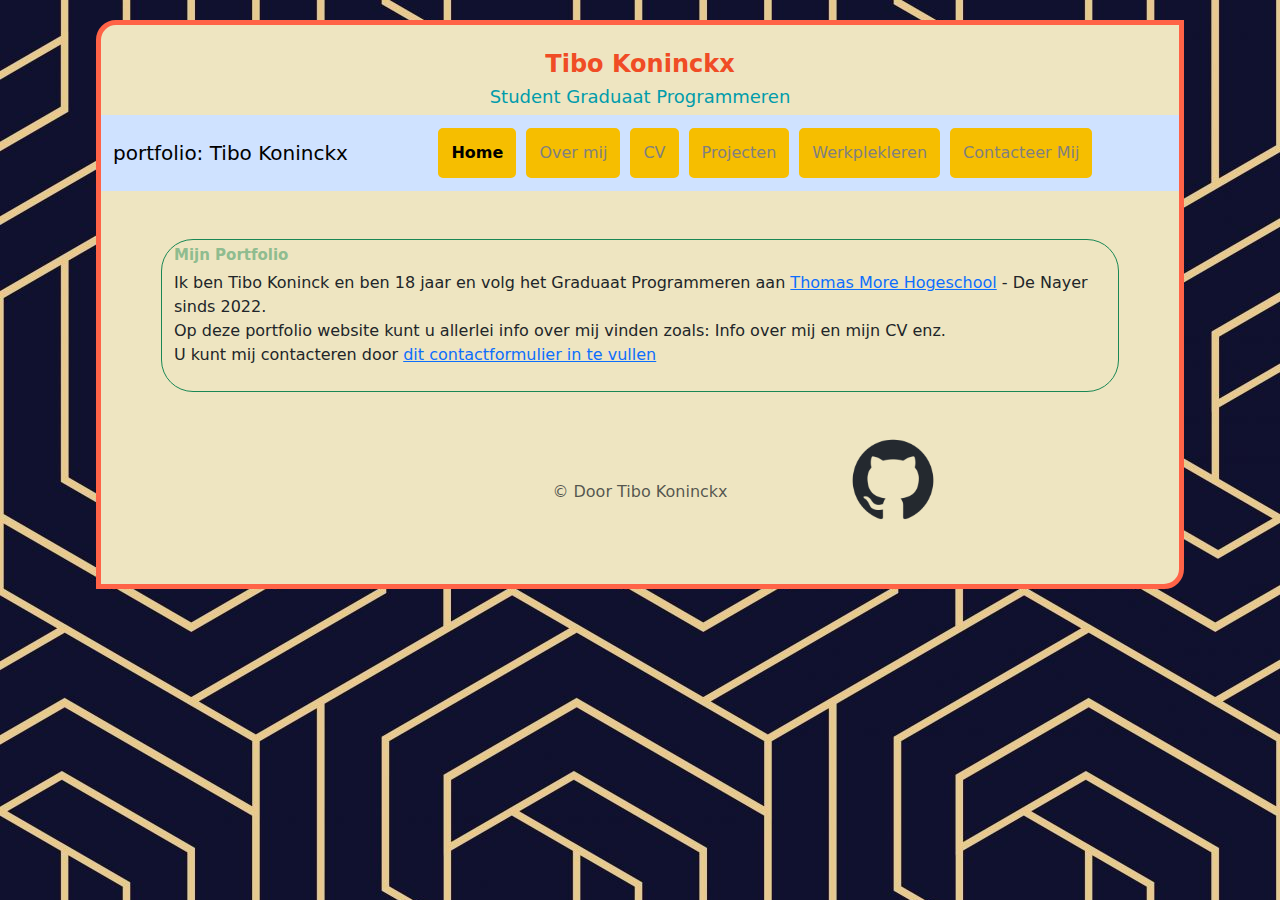
<file: bootstrap-5.3.0-alpha1-dist/index.html>
<!DOCTYPE html>
<html>

	<head>
		<meta charset="UTF-8" />
		<title>Tibo Koninckx</title>
		<meta name="viewport" content="width=device-width, initial-scale=1.0">
		<link rel="stylesheet" href="Stijl/MijnStijl.css">
		<link rel="stylesheet" href="css/bootstrap.min.css" />
	</head>
	<body>
		<header class="boven">
			<h1>Tibo Koninckx</h1>
			<h2>Student Graduaat Programmeren</h2>

			  <nav class="navbar navbar-expand-lg navbar-light bg-primary-subtle">
				<div class="container-fluid">
				  <a class="navbar-brand me-lg-" href="#">portfolio: Tibo Koninckx</a>
				  <button class="navbar-toggler" type="button" data-bs-toggle="collapse" data-bs-target="#navbarSupportedContent" aria-controls="navbarSupportedContent" aria-expanded="false" aria-label="Toggle navigation">
					<span class="navbar-toggler-icon"></span>
				  </button>
				  <div class="collapse navbar-collapse" id="navbarSupportedContent">
					<ul class="navbar-nav me-auto mb-2 mb-lg-0">
					  <li class="nav-item">
						<a class="nav-link active" aria-current="page"><strong>Home</strong></a>
					  </li>
					  <li class="nav-item">
						<a class="nav-link" href="./overMij.html">Over mij</a>
					  </li>
					  <li class="nav-item">
						<a class="nav-link" href="./cv.html">CV</a>
					  </li>
					  <li class="nav-item">
						<a class="nav-link" href="./projecten.html">Projecten</a>
					  </li>
					  <li class="nav-item">
						<a class="nav-link" href="./werkplekleren.html">Werkplekleren</a>
					  </li>
					  <li class="nav-item">
						<a class="nav-link" href="./contact.html">Contacteer Mij</a>
					  </li>
					</ul>
				  </div>
				</div>
			  </nav>

			  <script src="js/bootstrap.bundle.js"> </script>

		</header>

		

		<div class="container-fluid">
			<div class="row justify-content-md-center mx-5 py-5">
			<span class="border border-success rounded-5 py-2"
			  <div id="content" class="col-12 col-md-6 col-xxl-4 mt-5">
					<header>
					<h3>Mijn Portfolio</h3>
					</header>
					<div>
					<p>Ik ben Tibo Koninck en ben 18 jaar en volg het Graduaat Programmeren aan 
						<a href="https://www.thomasmore.be/opleidingen/graduaat/programmeren-dag-avondonderwijs/programmeren-dagonderwijs/de-nayer" target="_blank">Thomas More Hogeschool</a> - De Nayer sinds 2022.
						<br/>
						Op deze portfolio website kunt u allerlei info over mij vinden zoals: Info over mij en mijn CV enz.
						<br/>
						U kunt mij contacteren door <a href="./contact.html">dit contactformulier in te vullen</a></p>
					</div>
			  </div>
			</span>
			</div>
		  </div>


		
			
	</body>

	<div class="container">
  <footer class="py-3 my-4">
    <p class="text-center text-muted">&copy; Door Tibo Koninckx</p>
	<a class="github" href="https://github.com/tibo-koninckx" target="_blank"><img src="./Afbeelding/github-mark.png" class="github-fluid" alt="github-mark"></a>
  </footer>
  </div>
</html>
</file>
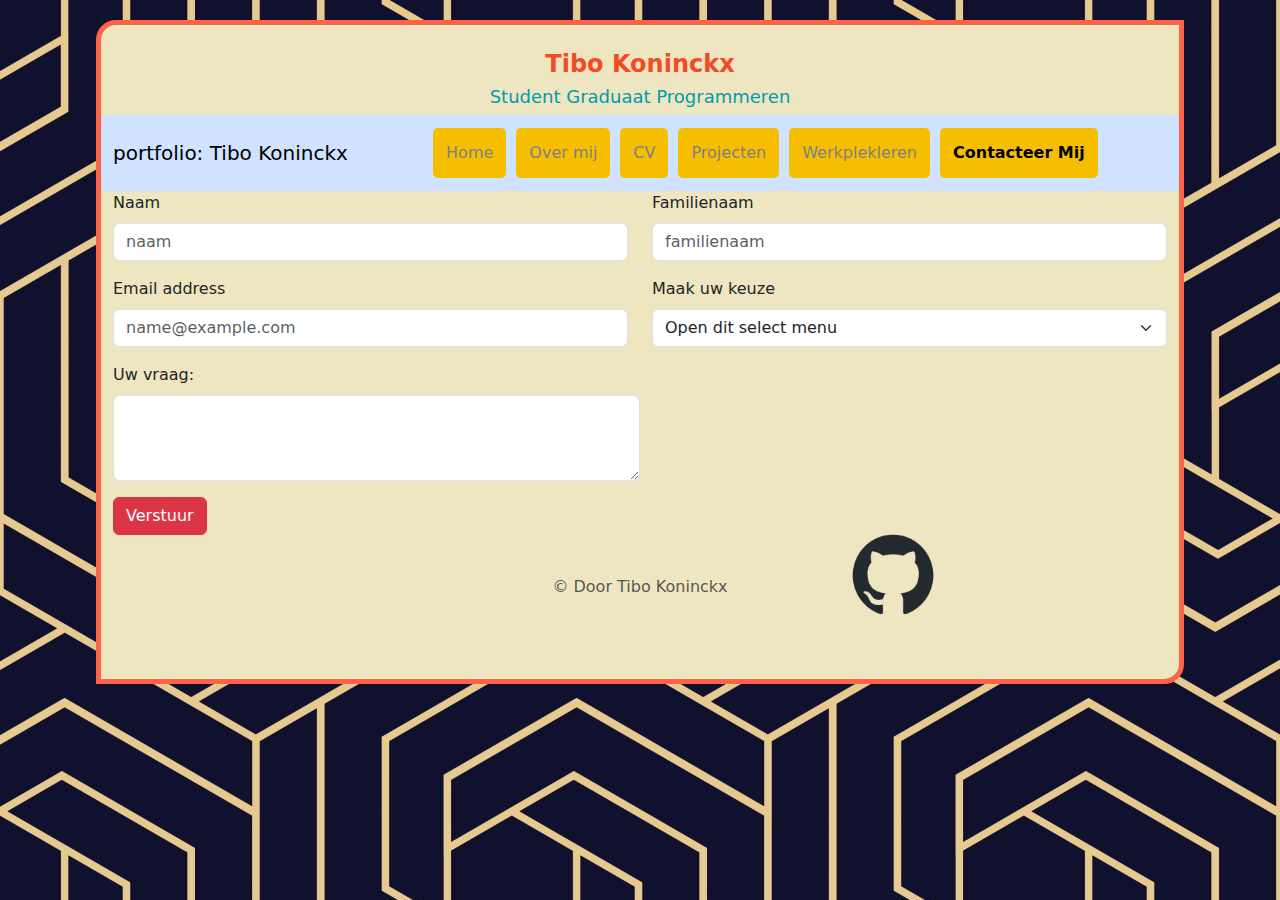
<file: bootstrap-5.3.0-alpha1-dist/contact.html>
<!DOCTYPE html>
<html>

	<head>
		<meta charset="UTF-8" />
		<title>Tibo Koninckx</title>
		<meta name="viewport" content="width=device-width, initial-scale=1.0">
		<link rel="stylesheet" href="Stijl/MijnStijl.css">
    <link rel="stylesheet" href="css/bootstrap.min.css" />
	</head>
	<body>
		<header class="boven">
			<h1>Tibo Koninckx</h1>
			<h2>Student Graduaat Programmeren</h2>

			<nav class="navbar navbar-expand-lg navbar-light bg-primary-subtle">
				<div class="container-fluid">
				  <a class="navbar-brand me-lg-" href="#">portfolio: Tibo Koninckx</a>
				  <button class="navbar-toggler" type="button" data-bs-toggle="collapse" data-bs-target="#navbarSupportedContent" aria-controls="navbarSupportedContent" aria-expanded="false" aria-label="Toggle navigation">
					<span class="navbar-toggler-icon"></span>
				  </button>
				  <div class="collapse navbar-collapse" id="navbarSupportedContent">
					<ul class="navbar-nav me-auto mb-2 mb-lg-0">
					  <li class="nav-item">
						<a class="nav-link" href="./index.html">Home</a>
					  </li>
					  <li class="nav-item">
						<a class="nav-link" href="./overMij.html">Over mij</a>
					  </li>
					  <li class="nav-item">
						<a class="nav-link" href="./Cv/Tibo_Koninckx_CV.pdf" target="_blank">CV</a>
					  </li>
					  <li class="nav-item">
						<a class="nav-link" href="./projecten.html">Projecten</a>
					  </li>
					  <li class="nav-item">
						<a class="nav-link" href="./werkplekleren.html">Werkplekleren</a>
					  </li>
					  <li class="nav-item">
						<a class="nav-link active" aria-current="page"><strong>Contacteer Mij</strong></a>
					  </li>
					</ul>
				  </div>
				</div>
			  </nav>
			  <script src="js/bootstrap.bundle.js"> </script>
		</header>

        <form action="post-demo.php" method="post">
          <div class="container-fluid"> 
            <div class="row">
                <div id="content" class="col-12 col-md-6">
                <div class="mb-3">
                    <label for="NaamFormControlInput" class="form-label">Naam</label>
                    <input type="naam" class="form-control" name ="naam" id="exampleFormControlInput" placeholder="naam" required>
                  </div>
                </div>
    
                <div id="content" class="col-12 col-md-6">
                  <div class="mb-3">
                    <label for="FamilienaamFormControlInputfm" class="form-label">Familienaam</label>
                    <input type="fmNaam" class="form-control" name="fmNaam" id="exampleFormControlInputfm" placeholder="familienaam" required>
                  </div>
    
                </div>
            </div>
            
            <div class="row">
                <div id="content" class="col-12 col-md-6">
            <div class="mb-3">
                <label for="EmailFormControlInput1" class="form-label">Email address</label>
                <input type="email" class="form-control" name="email" id="exampleFormControlInput1" placeholder="name@example.com" required>
              </div>
            </div>

            <div id="content" class="col-12 col-md-6">
              <div class="mb-3">
                <label class="form-label">Maak uw keuze</label>
                <select name="type-vraag" class="form-select" aria-label="Default select example">
                  <option selected>Open dit select menu</option>
                  <option value="1">Algemene vraag</option>
                  <option value="2">Andere Vraag</option>
                </select>
              </div>
            </div>
        </div>
    
              <div id="content" class="col-12 col-md-6">
                <div class="mb-3">
                  <label for="VraagFormControlTextarea1" class="form-label">Uw vraag:</label>
                  <textarea class="form-control" name="vraag" id="exampleFormControlTextarea1" rows="3"></textarea>
                </div>
              </div>

              <div class="row">
                <div id="content" class="col-12 col-md-6">
                    <button type="submit" class="btn btn-danger">Verstuur</button>
                </div>
              </div>
        </div>
        </form>
	</body>
	<div class="container">
		<footer class="py-3 my-4">
		  <p class="text-center text-muted">&copy; Door Tibo Koninckx</p>
		  <a class="github" href="https://github.com/tibo-koninckx" target="_blank"><img src="./Afbeelding/github-mark.png" class="github-fluid" alt="github-mark"></a>
		</footer>
		</div>
</html>
</file>
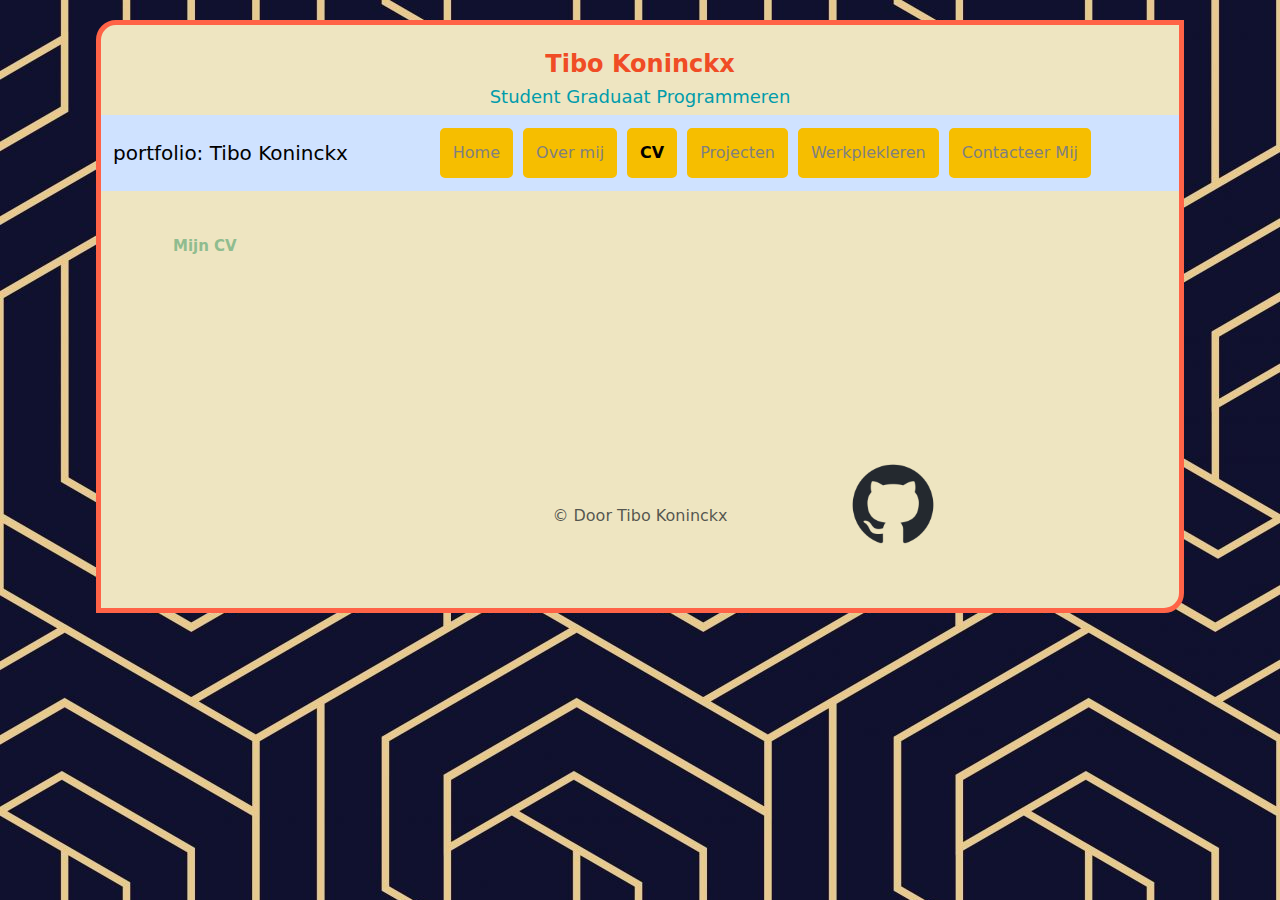
<file: bootstrap-5.3.0-alpha1-dist/cv.html>
<!DOCTYPE html>
<html>
	<head>
		<meta charset="UTF-8" />
		<title>Tibo Koninckx</title>
		<meta name="viewport" content="width=device-width, initial-scale=1.0">
		<link rel="stylesheet" href="./Stijl/MijnStijl.css">
		<link rel="stylesheet" href="css/bootstrap.min.css"/>
	</head>
	<body>
		<header class="boven">
			<h1>Tibo Koninckx</h1>
			<h2>Student Graduaat Programmeren</h2>
		</header>

		<nav class="navbar navbar-expand-lg navbar-light bg-primary-subtle">
			<div class="container-fluid">
			  <a class="navbar-brand me-lg-" href="#">portfolio: Tibo Koninckx</a>
			  <button class="navbar-toggler" type="button" data-bs-toggle="collapse" data-bs-target="#navbarSupportedContent" aria-controls="navbarSupportedContent" aria-expanded="false" aria-label="Toggle navigation">
				<span class="navbar-toggler-icon"></span>
			  </button>
			  <div class="collapse navbar-collapse" id="navbarSupportedContent">
				<ul class="navbar-nav me-auto mb-2 mb-lg-0">
				  <li class="nav-item">
					<a class="nav-link" href="./index.html">Home</a>
				  </li>
				  <li class="nav-item">
					<a class="nav-link" href="./overMij.html">Over mij</a>
				  </li>
				  <li class="nav-item">
					<a class="nav-link active" aria-current="page"><strong>CV</strong></a>
				  </li>
				  <li class="nav-item">
					<a class="nav-link" href="./projecten.html">Projecten</a>
				  </li>
				  <li class="nav-item">
					<a class="nav-link" href="./werkplekleren.html">Werkplekleren</a>
				  </li>
				  <li class="nav-item">
					<a class="nav-link" href="./contact.html">Contacteer Mij</a>
				  </li>
				</ul>
			  </div>
			</div>
		  </nav>
		  <script src="js/bootstrap.bundle.js"> </script>

		  <div class="container-fluid">
			<div class="row mt-5 mx-5 me-5">
			  <div id="content" class="col-12 col-md-6 col-xxl-4">
				<header>
					<h3 class="cvHeader">Mijn CV</h3>
					</header>
					<!--Iframe: inline frame om een andere document toe te voegen-->
					<iframe class="cvPdf-fluid" src="./Cv/Tibo_Koninckx_CV.pdf" alt="Mijn cv" ></iframe>
					<br/>
			  </div>
			</div>
		  </div>


	</body>
	<div class="container">
		<footer class="py-3 my-4">
		  <p class="text-center text-muted">&copy; Door Tibo Koninckx</p>
		  <a class="github" href="https://github.com/tibo-koninckx" target="_blank"><img src="./Afbeelding/github-mark.png" class="github-fluid" alt="github-mark"></a>
		</footer>
		</div>
</html>
</file>
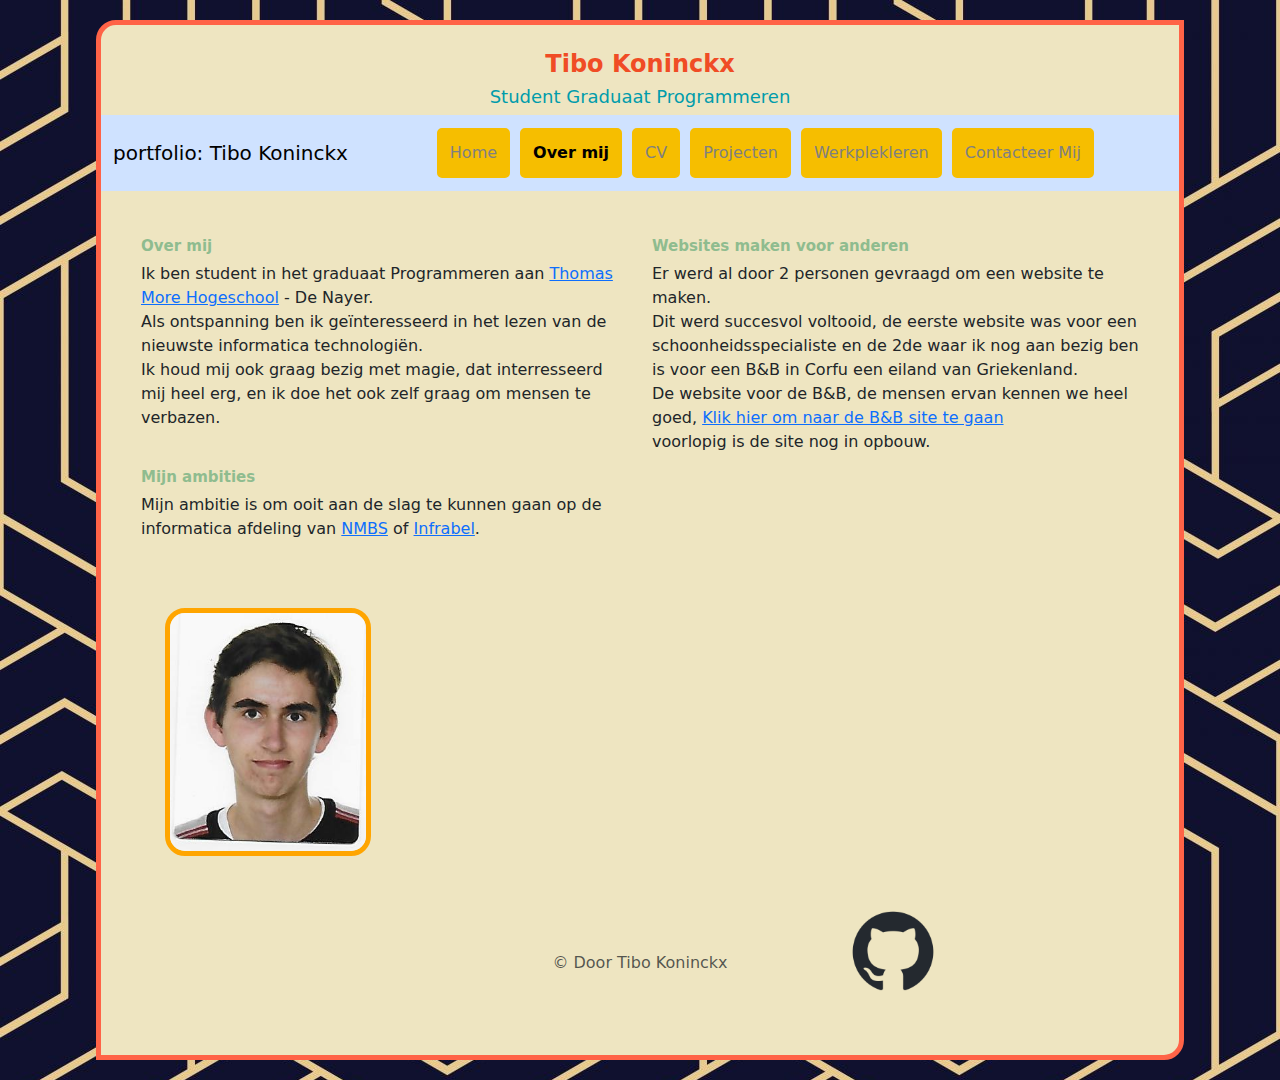
<file: bootstrap-5.3.0-alpha1-dist/overMij.html>
<!DOCTYPE html>
<html>

	<head>
		<meta charset="UTF-8" />
		<title>Tibo Koninckx</title>
		<meta name="viewport" content="width=device-width, initial-scale=1.0">
		<link rel="stylesheet" href="Stijl/MijnStijl.css">
		<link rel="stylesheet" href="css/bootstrap.min.css" />
	</head>
	<body>
		<header class="boven">
			<h1>Tibo Koninckx</h1>
			<h2>Student Graduaat Programmeren</h2>

			<nav class="navbar navbar-expand-lg navbar-light bg-primary-subtle">
				<div class="container-fluid">
				  <a class="navbar-brand me-lg-" href="#">portfolio: Tibo Koninckx</a>
				  <button class="navbar-toggler" type="button" data-bs-toggle="collapse" data-bs-target="#navbarSupportedContent" aria-controls="navbarSupportedContent" aria-expanded="false" aria-label="Toggle navigation">
					<span class="navbar-toggler-icon"></span>
				  </button>
				  <div class="collapse navbar-collapse" id="navbarSupportedContent">
					<ul class="navbar-nav me-auto mb-2 mb-lg-0">
					  <li class="nav-item">
						<a class="nav-link" href="./index.html">Home</a>
					  </li>
					  <li class="nav-item">
						<a class="nav-link active" aria-current="page"><strong>Over mij</strong></a>
					  </li>
					  <li class="nav-item">
						<a class="nav-link" href="./Cv/Tibo_Koninckx_CV.pdf" target="_blank">CV</a>
					  </li>
					  <li class="nav-item">
						<a class="nav-link" href="./projecten.html">Projecten</a>
					  </li>
					  <li class="nav-item">
						<a class="nav-link" href="./werkplekleren.html">Werkplekleren</a>
					  </li>
					  <li class="nav-item">
						<a class="nav-link" href="./contact.html">Contacteer Mij</a>
					  </li>
					</ul>
				  </div>
				</div>
			  </nav>
			  <script src="js/bootstrap.bundle.js"> </script>
			  
		</header>

		<div class="container-fluid">
			<div class="row mt-5 mx-3">
				<div id="content" class="col-12 col-md-6 col-xxl-4">
					<header>
					<h3>Over mij</h3>
					</header>

					<div>
					<p>
						Ik ben student in het graduaat Programmeren aan 
						<a href="https://www.thomasmore.be/opleidingen/graduaat/programmeren-dag-avondonderwijs/programmeren-dagonderwijs/de-nayer" target="_blank">Thomas More Hogeschool</a>
		
						  - De Nayer.
					<br />
						Als ontspanning ben ik geïnteresseerd in het lezen van de nieuwste informatica technologiën.
					<br />
						Ik houd mij ook graag bezig met magie, dat interresseerd mij heel erg, en ik doe het ook zelf graag om mensen te verbazen.
					</p>
					</div>
				</div>
				<div id="content" class="col-12 col-md-6 col-xxl-4">
					<header>
						<h3>Websites maken voor anderen</h3>
						</header>
						
						<div>
						<p>
							Er werd al door 2 personen gevraagd om een website te maken.
						<br/>
							Dit werd succesvol voltooid, de eerste website was voor een schoonheidsspecialiste en de 2de waar ik nog aan bezig ben
						<br/>
							is voor een B&B in Corfu een eiland van Griekenland.
						<br/>
							De website voor de B&B, de mensen ervan kennen we heel goed, <a href="https://www.villavouno.com/" target="_">Klik hier om naar de B&B site te gaan</a>
							<br/>
							voorlopig is de site nog in opbouw.
						</p>
						</div>
				</div>

				
				<div id="content" class="col-12 col-md-6 col-xxl-4">
						<header>
							<h3>Mijn ambities</h3>
							</header>
							<div>
							<p>
								Mijn ambitie is om ooit aan de slag te kunnen gaan op de informatica afdeling van <a href="https://www.belgiantrain.be" target="_blank">NMBS</a> of <a href="https://infrabel.be" target="_blank">Infrabel</a>.
							</P>
						</div>
				</div>
			</div>
		  </div>


		  <div class="container-fluid">
			<div class="row">
			<div id="content" class="col-12 col-md-6 col-xxl-4">
				<img class="myself-fluid" src="Afbeelding/pasfoto_Tibo_Koninckx.jpg" alt="Mijn profielfoto"/>
			</div>
			</div>
			</div>

	</body>
	<div class="container">
		<footer class="py-3 my-4">
		  <p class="text-center text-muted">&copy; Door Tibo Koninckx</p>
		  <a class="github" href="https://github.com/tibo-koninckx" target="_blank"><img src="./Afbeelding/github-mark.png" class="github-fluid" alt="github-mark"></a>
		</footer>
		</div>
</html>
</file>
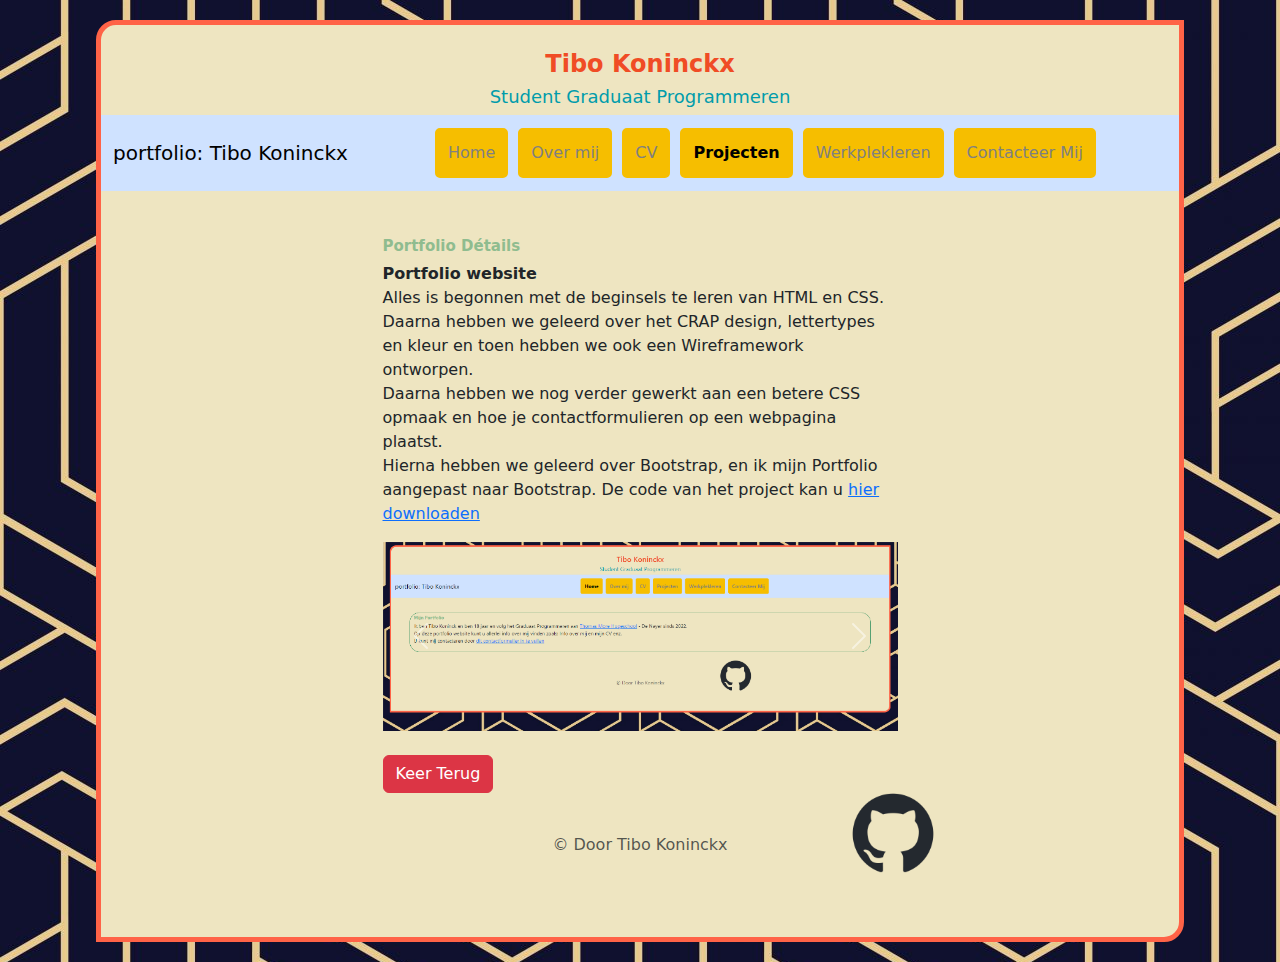
<file: bootstrap-5.3.0-alpha1-dist/portfolio-détails.html>
<!DOCTYPE html>
<html>
	<head>
		<meta charset="UTF-8" />
		<title>Tibo Koninckx</title>
		<meta name="viewport" content="width=device-width, initial-scale=1.0">
		<link rel="stylesheet" href="Stijl/MijnStijl.css">
		<link rel="stylesheet" href="css/bootstrap.min.css" />

	</head>
	<body>
		<header class="boven">
			<h1>Tibo Koninckx</h1>
			<h2>Student Graduaat Programmeren</h2>

			<nav class="navbar navbar-expand-lg navbar-light bg-primary-subtle">
				<div class="container-fluid">
				  <a class="navbar-brand me-lg-" href="#">portfolio: Tibo Koninckx</a>
				  <button class="navbar-toggler" type="button" data-bs-toggle="collapse" data-bs-target="#navbarSupportedContent" aria-controls="navbarSupportedContent" aria-expanded="false" aria-label="Toggle navigation">
					<span class="navbar-toggler-icon"></span>
				  </button>
				  <div class="collapse navbar-collapse" id="navbarSupportedContent">
					<ul class="navbar-nav me-auto mb-2 mb-lg-0">
					  <li class="nav-item">
						<a class="nav-link" href="./index.html">Home</a>
					  </li>
					  <li class="nav-item">
						<a class="nav-link" href="./overMij.html">Over mij</a>
					  </li>
					  <li class="nav-item">
						<a class="nav-link" href="./Cv/Tibo_Koninckx_CV.pdf" target="_blank">CV</a>
					  </li>
					  <li class="nav-item">
						<a class="nav-link active" aria-current="page"><strong>Projecten</strong></a>
					  </li>
					  <li class="nav-item">
						<a class="nav-link" href="./werkplekleren.html">Werkplekleren</a>
					  </li>
					  <li class="nav-item">
						<a class="nav-link" href="./contact.html">Contacteer Mij</a>
					  </li>
					</ul>
				  </div>
				</div>
			  </nav>
			  <script src="js/bootstrap.bundle.js"> </script>

		</header>

		  <div class="container-fluid">
			<div class="row justify-content-md-center mt-5">
			  <div id="content" class="col-12 col-md-6 col-xxl-4">
				<h3>Portfolio Détails</h3>
				<div>
				<p>
					
					<strong> Portfolio website </strong>
					<br />
					Alles is begonnen met de beginsels te leren van HTML en CSS.
					<br/>
					Daarna hebben we geleerd over het CRAP design, lettertypes en kleur en toen hebben we ook een Wireframework ontworpen.
					<br/>
					Daarna hebben we nog verder gewerkt aan een betere CSS opmaak en hoe je contactformulieren op een webpagina plaatst.
					<br/>
					Hierna hebben we geleerd over Bootstrap, en ik mijn Portfolio aangepast naar Bootstrap.
					De code van het project kan u <a href="./Project-Détails/Portfolio/PortfolioCode.zip">hier downloaden</a>
				</p>
				</div>

				<div class="col-12" style="width: auto;">
					<div id="carouselExampleAutoplaying" class="carousel slide" data-bs-ride="carousel">
						<div class="carousel-inner">
						  <div class="carousel-item active">
							<img src="./Afbeelding/screenshot_Home.png" class="d-block w-100" alt="Screenshot Home">
						  </div>
						  <div class="carousel-item">
							<img src="./Afbeelding/screenshot_OverMij.png" class="d-block w-100" alt="overMij">
						  </div>
						  <div class="carousel-item">
							<img src="./Afbeelding/screenshot_Projecten.png" class="d-block w-100" alt="overMij">
						  </div>
						</div>
						<button class="carousel-control-prev" type="button" data-bs-target="#carouselExampleAutoplaying" data-bs-slide="prev">
						  <span class="carousel-control-prev-icon" aria-hidden="true"></span>
						  <span class="visually-hidden">Previous</span>
						</button>
						<button class="carousel-control-next" type="button" data-bs-target="#carouselExampleAutoplaying" data-bs-slide="next">
						  <span class="carousel-control-next-icon" aria-hidden="true"></span>
						  <span class="visually-hidden">Next</span>
						</button>
					  </div>
					  <br/>
						<a href="./projecten.html" class="btn btn-danger">Keer Terug</a>
				  </div>
				</div>
			  </div>
				</div>

	</body>
	<div class="container">
		<footer class="py-3 my-4">
		  <p class="text-center text-muted">&copy; Door Tibo Koninckx</p>
		  <a class="github" href="https://github.com/tibo-koninckx" target="_blank"><img src="./Afbeelding/github-mark.png" class="github-fluid" alt="github-mark"></a>
		</footer>
		</div>
</html>
</file>
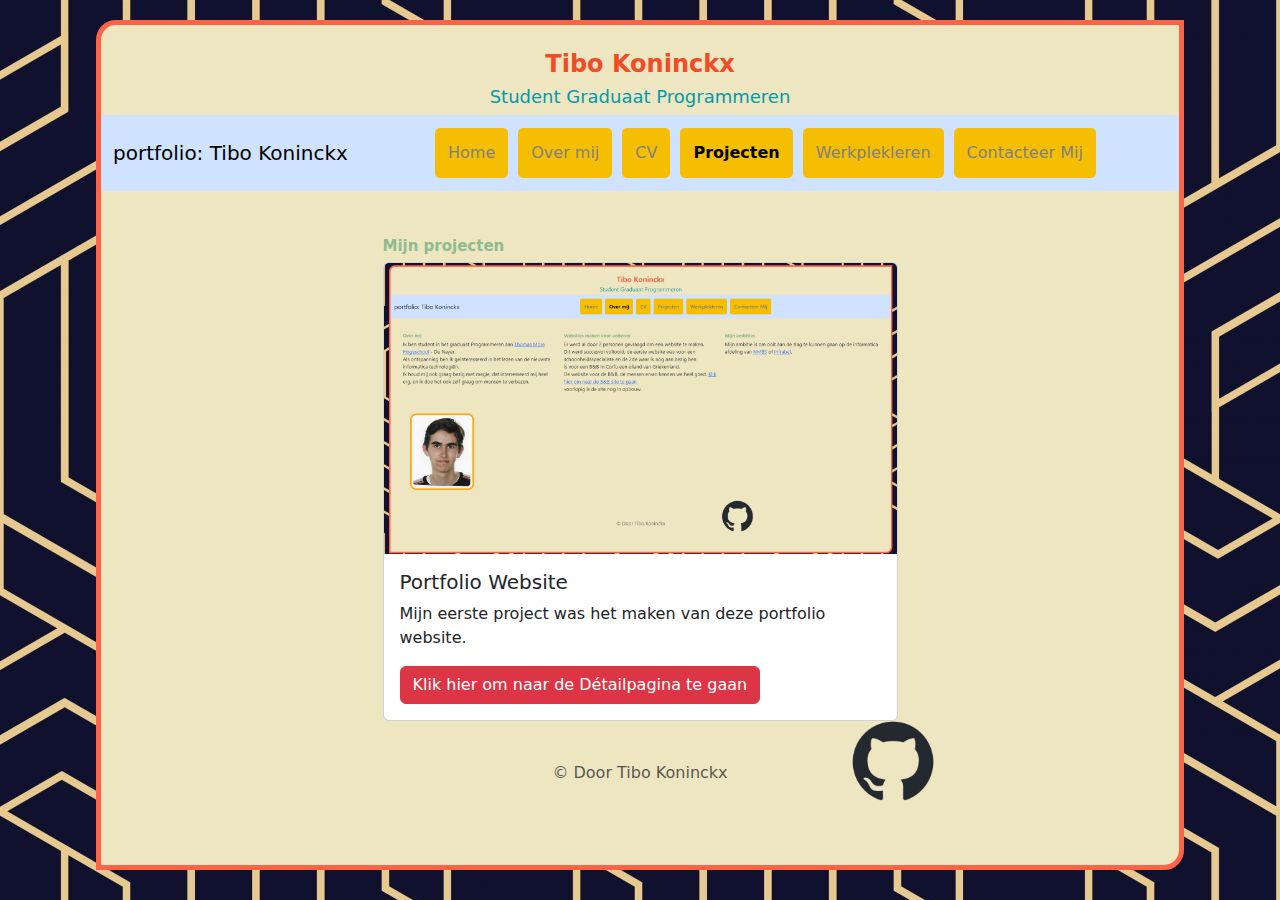
<file: bootstrap-5.3.0-alpha1-dist/projecten.html>
<!DOCTYPE html>
<html>
	<head>
		<meta charset="UTF-8" />
		<title>Tibo Koninckx</title>
		<meta name="viewport" content="width=device-width, initial-scale=1.0">
		<link rel="stylesheet" href="Stijl/MijnStijl.css">
		<link rel="stylesheet" href="css/bootstrap.min.css" />
	</head>
	<body>
		<header class="boven">
			<h1>Tibo Koninckx</h1>
			<h2>Student Graduaat Programmeren</h2>

			<nav class="navbar navbar-expand-lg navbar-light bg-primary-subtle">
				<div class="container-fluid">
				  <a class="navbar-brand me-lg-" href="#">portfolio: Tibo Koninckx</a>
				  <button class="navbar-toggler" type="button" data-bs-toggle="collapse" data-bs-target="#navbarSupportedContent" aria-controls="navbarSupportedContent" aria-expanded="false" aria-label="Toggle navigation">
					<span class="navbar-toggler-icon"></span>
				  </button>
				  <div class="collapse navbar-collapse" id="navbarSupportedContent">
					<ul class="navbar-nav me-auto mb-2 mb-lg-0">
					  <li class="nav-item">
						<a class="nav-link" href="./index.html">Home</a>
					  </li>
					  <li class="nav-item">
						<a class="nav-link" href="./overMij.html">Over mij</a>
					  </li>
					  <li class="nav-item">
						<a class="nav-link" href="./Cv/Tibo_Koninckx_CV.pdf" target="_blank">CV</a>
					  </li>
					  <li class="nav-item">
						<a class="nav-link active" aria-current="page"><strong>Projecten</strong></a>
					  </li>
					  <li class="nav-item">
						<a class="nav-link" href="./werkplekleren.html">Werkplekleren</a>
					  </li>
					  <li class="nav-item">
						<a class="nav-link" href="./contact.html">Contacteer Mij</a>
					  </li>
					</ul>
				  </div>
				</div>
			  </nav>
			  <script src="js/bootstrap.bundle.js"> </script>
			  
		</header>


		  <div class="container-fluid">
			<div class="row justify-content-md-center mt-5">
			  <div id="content" class="col-12 col-md-6 col-xxl-3">
				<h3>Mijn projecten</h3>

				<div class="card" style="width: auto;">
					<img src="./Afbeelding/screenshot_OverMij.png" class="card-img-top" alt="screenshot Home page">
					<div class="card-body">
					  <h5 class="card-title">Portfolio Website</h5>
					  <p class="card-text">Mijn eerste project was het maken van deze portfolio website.</p>
					  <a href="./portfolio-détails.html" class="btn btn-danger">Klik hier om naar de Détailpagina te gaan</a>
					</div>
				  </div>
			  </div>
			</div>
		  </div>


	</body>
	<div class="container">
		<footer class="py-3 my-4">
		  <p class="text-center text-muted">&copy; Door Tibo Koninckx</p>
		  <a class="github" href="https://github.com/tibo-koninckx" target="_blank"><img src="./Afbeelding/github-mark.png" class="github-fluid" alt="github-mark"></a>
		</footer>
		</div>
</html>
</file>
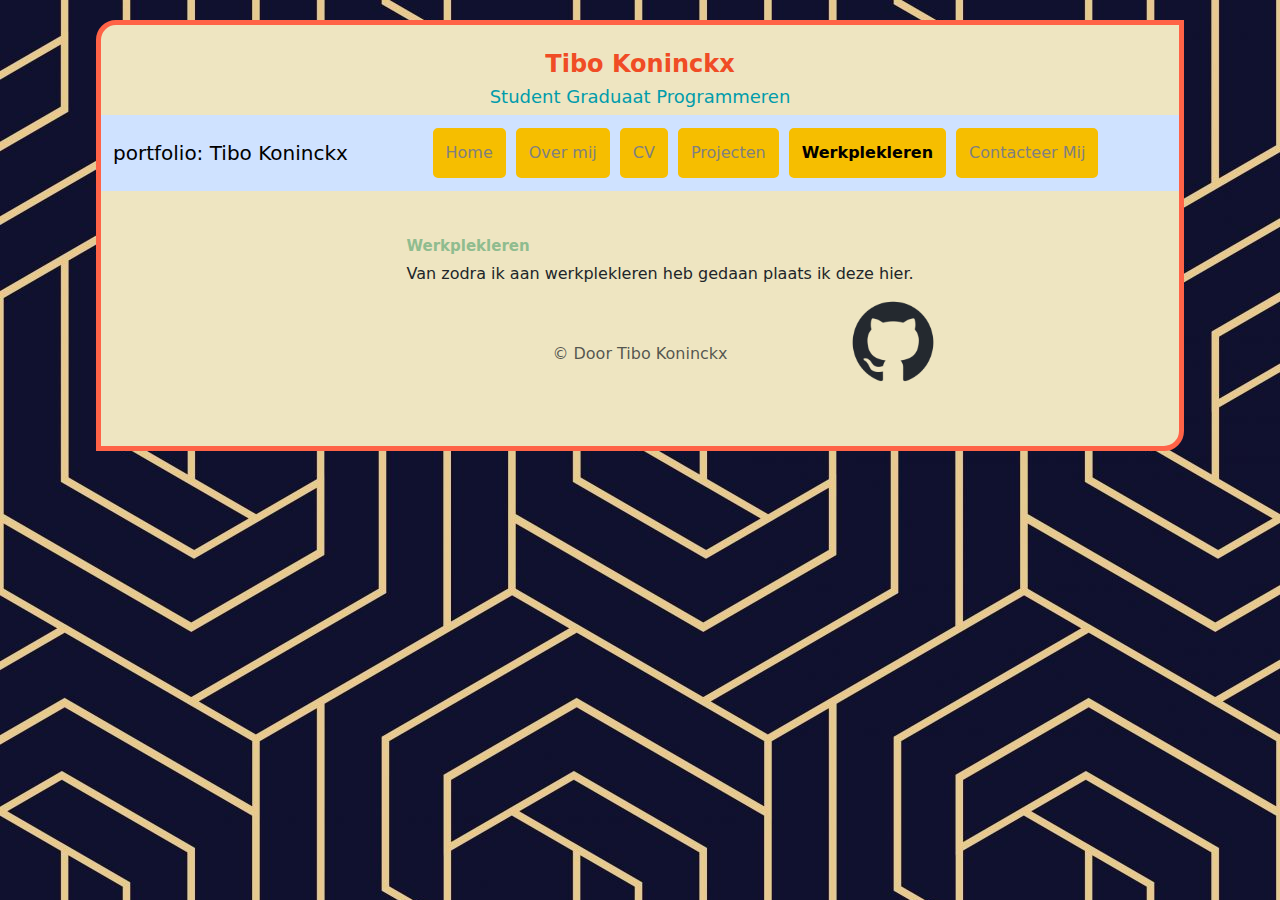
<file: bootstrap-5.3.0-alpha1-dist/werkplekleren.html>
<!DOCTYPE html>
<html>

	<head>
		<meta charset="UTF-8" />
		<title>Tibo Koninckx</title>
		<meta name="viewport" content="width=device-width, initial-scale=1.0">
		<link rel="stylesheet" href="Stijl/MijnStijl.css">
		<link rel="stylesheet" href="css/bootstrap.min.css" />
	</head>
	<body>
		<header class="boven">
			<h1>Tibo Koninckx</h1>
			<h2>Student Graduaat Programmeren</h2>

			<nav class="navbar navbar-expand-lg navbar-light bg-primary-subtle">
				<div class="container-fluid">
				  <a class="navbar-brand me-lg-" href="#">portfolio: Tibo Koninckx</a>
				  <button class="navbar-toggler" type="button" data-bs-toggle="collapse" data-bs-target="#navbarSupportedContent" aria-controls="navbarSupportedContent" aria-expanded="false" aria-label="Toggle navigation">
					<span class="navbar-toggler-icon"></span>
				  </button>
				  <div class="collapse navbar-collapse" id="navbarSupportedContent">
					<ul class="navbar-nav me-auto mb-2 mb-lg-0">
					  <li class="nav-item">
						<a class="nav-link" href="./index.html">Home</a>
					  </li>
					  <li class="nav-item">
						<a class="nav-link" href="./overMij.html">Over mij</a>
					  </li>
					  <li class="nav-item">
						<a class="nav-link" href="./Cv/Tibo_Koninckx_CV.pdf" target="_blank">CV</a>
					  </li>
					  <li class="nav-item">
						<a class="nav-link" href="./projecten.html">Projecten</a>
					  </li>
					  <li class="nav-item">
						<a class="nav-link active" aria-current="page"><strong>Werkplekleren</strong></a>
					  </li>
					  <li class="nav-item">
						<a class="nav-link" href="./contact.html">Contacteer Mij</a>
					  </li>
					</ul>
				  </div>
				</div>
			  </nav>
			  <script src="js/bootstrap.bundle.js"> </script>

		</header>

		<div class="container-fluid">
			<div class="row justify-content-md-center">
			  <div id="content" class="col-12 col-md-6 col-xxl-4 mt-5 ms-5">
				<header>
					<h3>Werkplekleren</h3>
				</header>
				<div>
					<p>
						Van zodra ik aan werkplekleren heb gedaan plaats ik deze hier.
					</p>
				</div>
			  </div>
			</div>
		  </div>

	</body>
	<div class="container">
		<footer class="py-3 my-4">
		  <p class="text-center text-muted">&copy; Door Tibo Koninckx</p>
		  <a class="github" href="https://github.com/tibo-koninckx" target="_blank"><img src="./Afbeelding/github-mark.png" class="github-fluid" alt="github-mark"></a>
		</footer>
		</div>
</html>
</file>
<file: bootstrap-5.3.0-alpha1-dist/Stijl/MijnStijl.css>
html
	{
		background-image: url(../Achtergrond/Background.jpg) !important;

		font-family: Arial !important;
	}
			
h1{
				
	font-size: 24px !important;
    line-height: 26pxn !;
    color: #f04c25 !important;
    font-weight: 600 !important;
	}

h2 {
					
    font-size: 18px !important;
    line-height: 20px !important;
    color: #009cab !important;
    font-weight: normal !important;
	}

h3{
				
	font-size: 15px !important;
	line-height: 15px !important;
	color: #8FBC8F !important;
	font-weight: 200 !important;
	font-weight: bold !important;
	}


.myself-fluid {
	border: 5px solid orange;
	border-radius: 20px;
	width: 40%;
	height: 70%;
	margin: 10%;
			
	}

	.github-fluid
	{
		width: 8%;
		height: 20%;
		margin-left: 70%;
		margin-top: -10%;
	}

	.cvPdf-fluid
	{
		width: 100%;
		height: 100%;
		margin-bottom: 10%;
	}

	.ScreenshotHome, .ScreenshotOverMij
	{
		display: inline-block;
		border: 5px solid orange;
		border-radius: 20px;
		width: 80%;
		height: 50%;
		margin: 20px 0px;
	}

	.ScreenshotOverMij
	{
		height: 650px!important;
	}

body
	{
	background: #EEE5C1 !important;
	margin: 20px auto !important;
	border: 5px solid tomato !important;
	border-radius: 20px 0px !important;
	width: 85% !important;
	height: auto !important;
	
	}

	.navbar li
	{
		padding: 5px;
	}

	.navbar-nav
	{
		margin-left: auto;
	}

.navbar .navbar-nav > li > a,
.navbar .navbar-nav > .active > a{
	border: 5px solid #F6BE00;
	border-radius: 5px;
	background-color: #F6BE00;
    color: gray;
	font-weight: 500;
}

.navbar .navbar-nav > li > a:hover,
.navbar .navbar-nav > li > a:focus,
.navbar .navbar-nav > .active > a:hover,
.navbar .navbar-nav > .active > a:focus {
    color: red;
	font-weight: bolder;
	text-decoration: underline tomato;
}

.navbar li
{
	float: right;
}


.contact
{
	border: 0;
	border-radius: 0;
	padding: 0;
	margin-top: 0;
	max-width: 1000px;
	margin: 40px auto;
}

.contact h1
{
	font-size: 30px;
    line-height: 26px;
    color: blue;
    font-weight:bolder;
}

.title
{
	text-align: center !important;
	margin: 5px;
}

.boven 
{
	text-align: center;
}

.boven h1{
	margin-top: 25px;
}

/*Formulier opmaak*/

 input:focus, textarea:focus
{
	background-color: lightblue !important;
	color: brown !important;
}

select:focus
{
	background-color: cornsilk !important;
}
</file>
